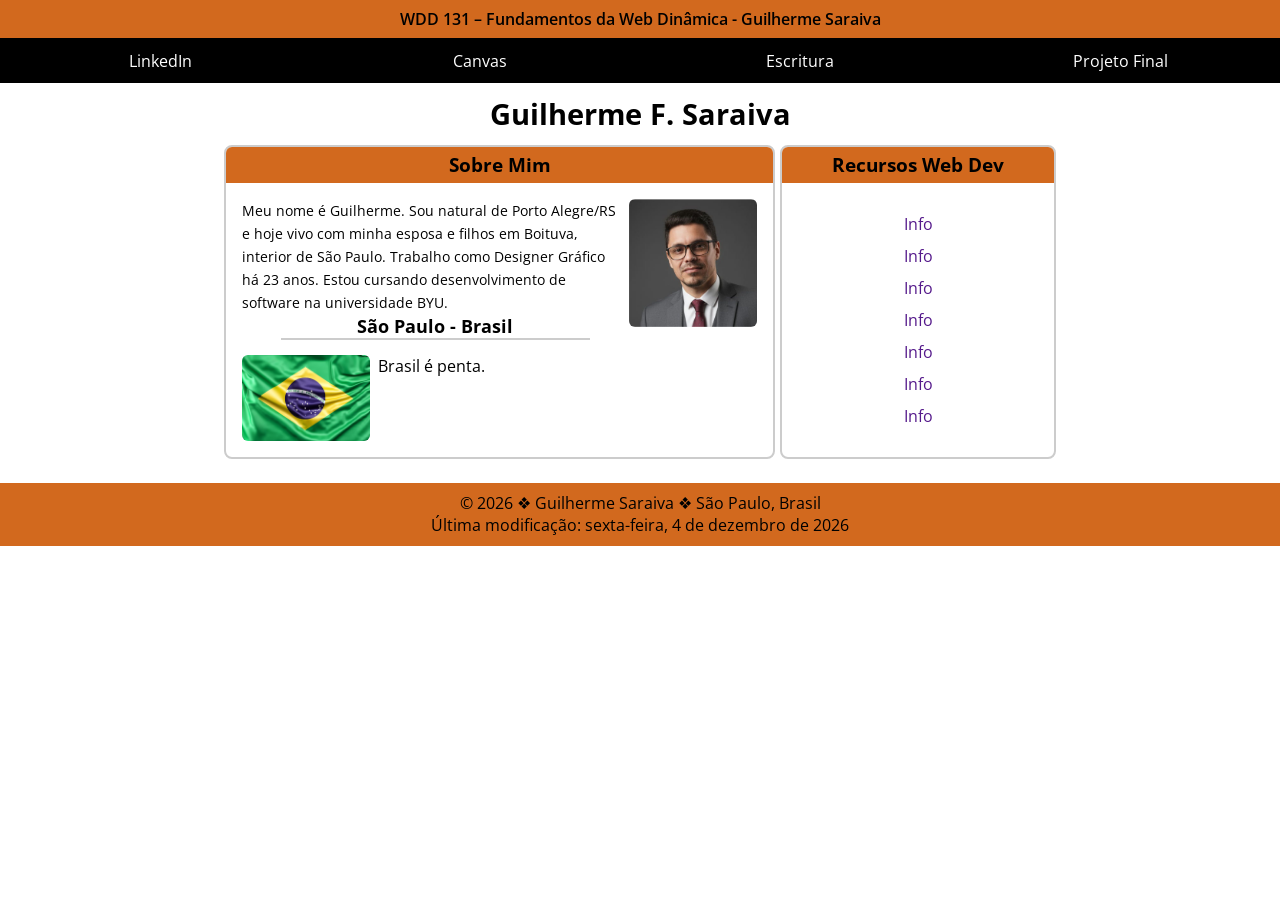
<file: index.html>
<!DOCTYPE html>
<html lang="pt-br">

<head>
    <meta charset="UTF-8">
    <meta name="viewport" content="width=device-width, initial-scale=1.0">
    <title>WDD 131 – Fundamentos da Web Dinâmica - Guilherme Saraiva</title>
    <meta name="description" content="WDD 131 – Fundamentos da Web Dinâmica - Guilherme Saraiva - Sobre mim, meu aprendizado com a BYU">
    <meta name="author" content="Guilherme Saraiva">
    <link rel="stylesheet" href="estilos/base.css">
    <script src="scripts/obterdatas.js" defer></script>
    <!--fontes-->
    <link rel="preconnect" href="https://fonts.googleapis.com">
    <link rel="preconnect" href="https://fonts.gstatic.com" crossorigin>
    <link href="https://fonts.googleapis.com/css2?family=Open+Sans:ital,wght@0,300..800;1,300..800&display=swap" rel="stylesheet">
</head>

<body>
    
    <header>
        <span id="course-title">WDD 131 – Fundamentos da Web Dinâmica - Guilherme Saraiva</span>
        <nav>
            <ul>
                <li><a href="https://www.linkedin.com/in/guidesignstudio/" target="_blank">LinkedIn</a></li>
                <li><a href="https://byupw.instructure.com/" target="_blank">Canvas</a></li>
                <li><a href="https://www.churchofjesuschrist.org/study/scriptures/dc-testament/dc/6?lang=por&id=36#36" target="_blank">Escritura</a></li>
                <li><a href="">Projeto Final</a></li>
            </ul>
        </nav>
    </header>

    <main>
        <h1>Guilherme F. Saraiva</h1>

        <div class="container-cards">
            <section class="card">
                <div class="h2-main">
                    <h2>Sobre Mim</h2>
                </div>
                
                <div class="container-card-1">
                    <div class="card-1-coluna-1">
                        <div class="container-sobre-mim">
                            <p>Meu nome é Guilherme. Sou natural de Porto Alegre/RS e hoje vivo com minha esposa e filhos em Boituva, interior de São Paulo.
                                Trabalho como Designer Gráfico há 23 anos. Estou cursando desenvolvimento de software na universidade BYU.
                        </div>
                        <h2>São Paulo - Brasil</h2>
                        <span class="linha"></span>
                        <div class="container-brasil">
                            <img src="imagens/brazil-flag.png" alt="brazil flag" srcset="imagens/brazil-flag.png">
                            <p>Brasil é penta.</p>
                        </div>
                    </div>
                    <img src="imagens/minha-foto.png" alt="imagem Guilherme" srcset="imagens/minha-foto.png">
                </div>
            </section>

            <section class="card">
                <div class="h2-main">
                    <h2>Recursos Web Dev</h2>
                </div>
                <div class="container-links">
                    <ul>
                        <li><a href="">Info</a></li>
                        <li><a href="">Info</a></li>
                        <li><a href="">Info</a></li>
                        <li><a href="">Info</a></li>
                        <li><a href="">Info</a></li>
                        <li><a href="">Info</a></li>
                        <li><a href="">Info</a></li>
                    </ul>
                </div>
            </section>
        </div>
    </main>

    <footer>
        <p>&copy; <span id="anoatual"></span> &#10070; Guilherme Saraiva &#10070; São Paulo, Brasil</p>
        <p id="ultimaMoficacao"></p>
    </footer>
</body>
</html>
</file>
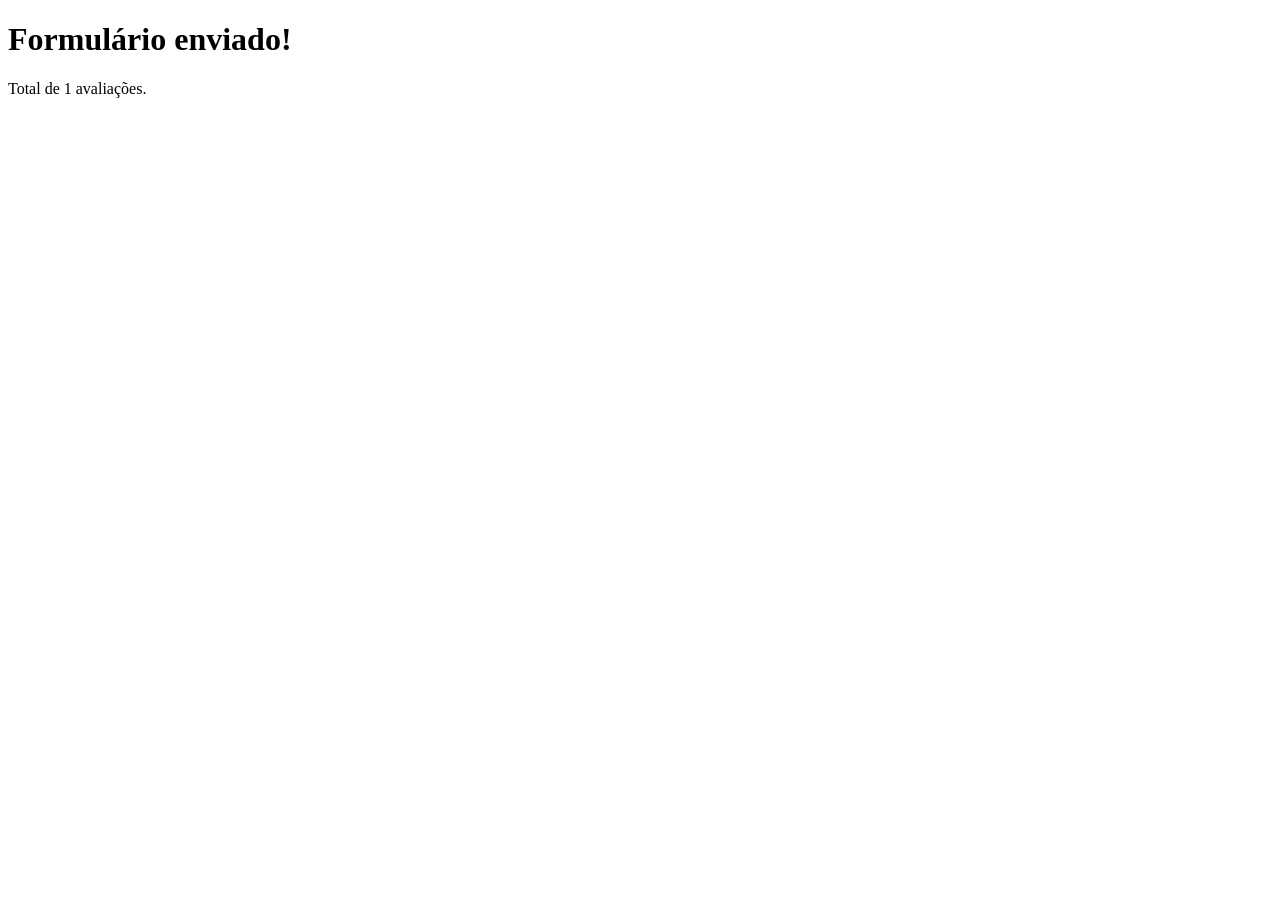
<file: avaliacao.html>
<!DOCTYPE html>
<html lang="en">
<head>
    <meta charset="UTF-8">
    <meta name="viewport" content="width=device-width, initial-scale=1.0">
    <title>Document</title>
    <script src="scripts/avaliacao.js" defer></script>
</head>
<body>
    <h1>Formulário enviado!</h1>
    <p></p>
</body>
</html>
</file>
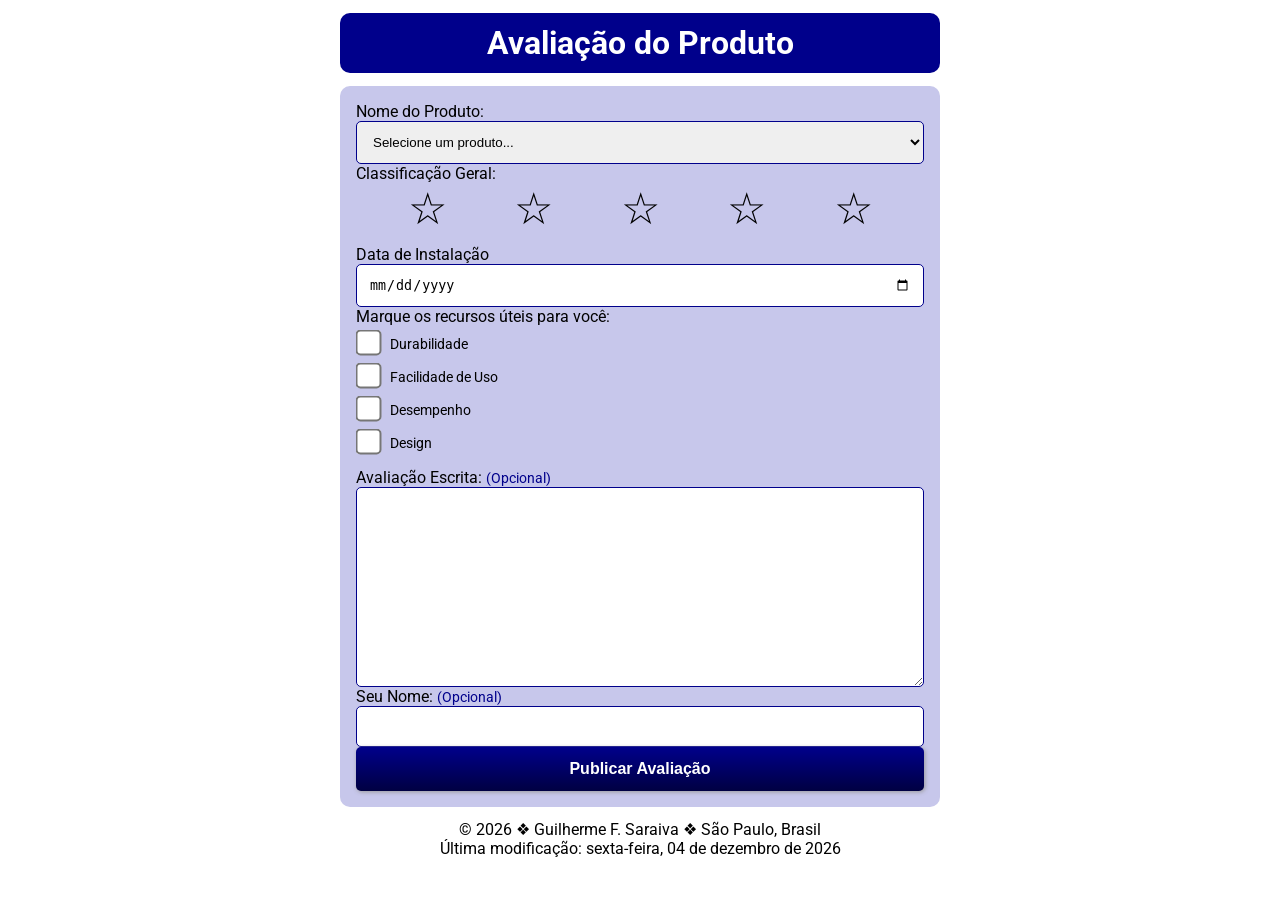
<file: formulario.html>
<!DOCTYPE html>
<html lang="pt-br">
<head>
    <meta charset="UTF-8">
    <meta name="viewport" content="width=device-width, initial-scale=1.0">
    <title>Formulario</title>
    <meta name="description" content="Formulário de avaliação de produtos de uma a cinco estrelas. Você faz a avaliação e preenche seus dados se assim desejar. Seu feedback é importante para nós.">
    <meta name="author" content="Guilherme Fagundes Saraiva">
    <link rel="stylesheet" href="estilos/formulario-mobile.css">
    <script src="scripts/formulario.js" defer></script>
    <link rel="preconnect" href="https://fonts.googleapis.com">
    <link rel="preconnect" href="https://fonts.gstatic.com" crossorigin>
    <link href="https://fonts.googleapis.com/css2?family=Roboto:ital,wght@0,100..900;1,100..900&display=swap" rel="stylesheet">
</head>
<body>
    <header>
        <div><h1>Avaliação do Produto</h1></div>
    </header>

    <main>
        <form method="get" action="avaliacao.html" class="formulario">
            <label for="produto">Nome do Produto:
                <select id="produto" name="produtos" required>
                    <option value="" disabled selected>Selecione um produto...</option>
                </select>
            </label>

            <label>Classificação Geral:</label>
            <div class="radios">
                <input type="radio" name="stars" id="five-star" value="5" required>
                <label for="five-star"></label>

                <input type="radio" name="stars" id="four-star" value="4" required>
                <label for="four-star"></label>

                <input type="radio" name="stars" id="three-star" value="3" required>
                <label for="three-star"></label>

                <input type="radio" name="stars" id="two-star" value="2" required>
                <label for="two-star"></label>

                <input type="radio" name="stars" id="one-star" value="1" required>
                <label for="one-star"></label>
            </div>

            <label for="data">Data de Instalação
                <input type="date" name="data" id="data" required>
            </label>

            <div class="recursos">Marque os recursos úteis para você:</div>
            <div class="checkbox-container">
                <label for="durabilidade" class="text-checkbox"><input type="checkbox" name="durabilidade" value="sim" id="durabilidade">Durabilidade</label>
                <label for="facilidade" class="text-checkbox"><input type="checkbox" name="facilidade" value="sim" id="facilidade">Facilidade de Uso</label>
                <label for="desempenho" class="text-checkbox"><input type="checkbox" name="desempenho" value="sim" id="desempenho">Desempenho</label>
                <label for="design" class="text-checkbox"><input type="checkbox" name="design" value="sim" id="design">Design</label>
            </div>

            <label for="msg">Avaliação Escrita: <span>(Opcional)</span>                
                <textarea id="msg" name="usuario_mensagem"></textarea>
            </label>

            <label for="nome-usuario">Seu Nome: <span>(Opcional)</span>
                <input type="text" name="nome-usuario" id="nome-usuario">
            </label>

            <label for="publicar"><input id="publicar" type="submit" value="Publicar Avaliação"></label>
        </form>
    </main>

    <footer>
        <p>&copy; <span id="anoAtual"></span> &#10070; Guilherme F. Saraiva &#10070; São Paulo, Brasil</p>
        <p id="ultimaMoficacao"></p>
    </footer>
</body>
</html>
</file>
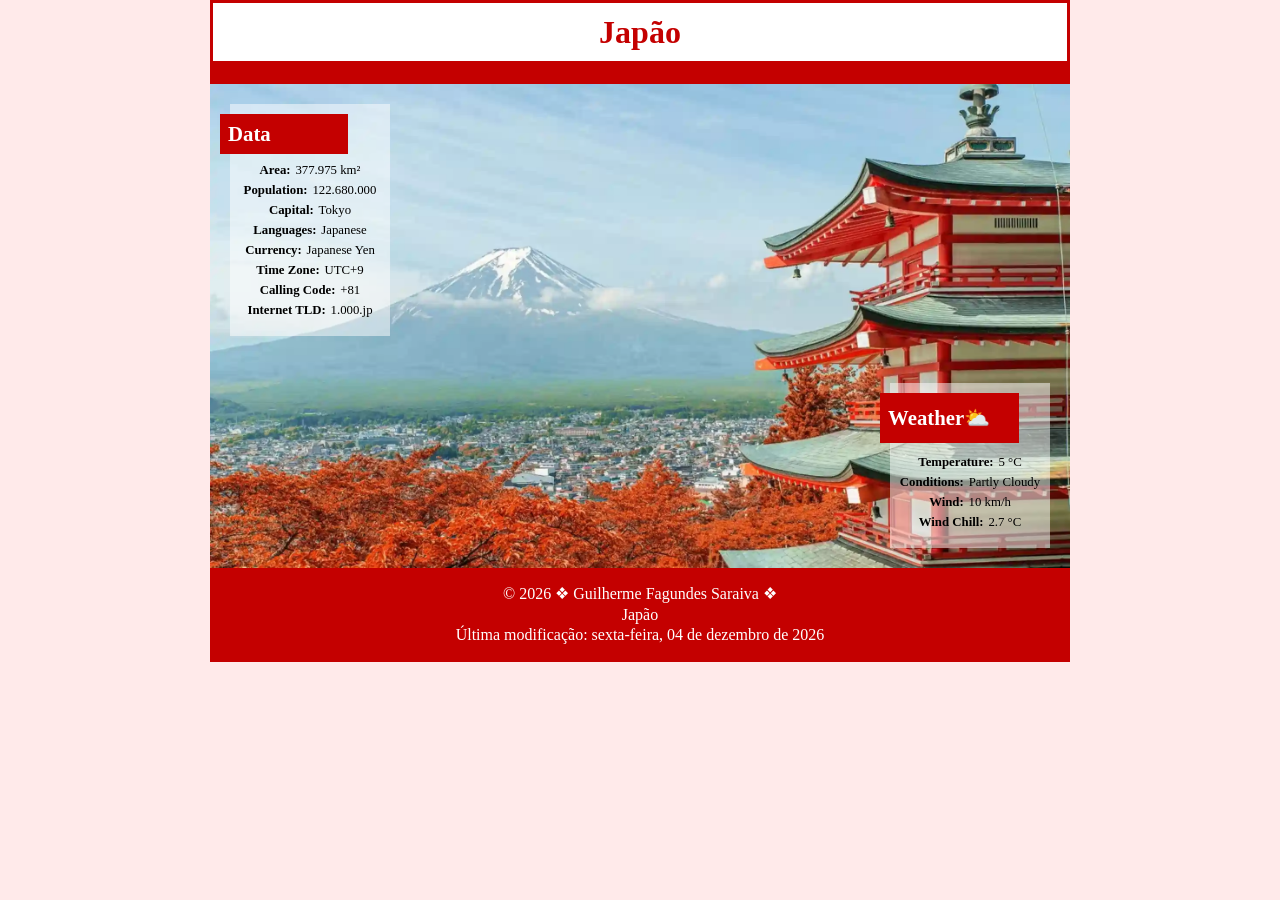
<file: local.html>
<!DOCTYPE html>
<html lang="en">
<head>
    <meta charset="UTF-8">
    <meta name="viewport" content="width=device-width, initial-scale=1.0">
    <title>Página do País Japão</title>
    <meta name="description" content="Pagina responsiva mudando entre tela pequena e grande. A imagem hero troca conforme o tamanho da tela muda.">
    <meta name="author" content="Guilherme Fagundes Saraiva">
    <link rel="stylesheet" href="estilos/local-mobile.css">
    <link rel="stylesheet" href="estilos/local-desktop.css">
    <script src="scripts/local.js" defer></script>
</head>

<body>
    <header>
        <h1>Japão</h1>
        <div class="header-tarja"></div>
    </header>
        
    <main>
        <div>
            <picture>
                <source media="(min-width: 620px)" srcset="imagens/japao-desktop.webp" width="620" height="400">
                <img src="imagens/casa-japao.webp" alt="casa japonesa" width="860" height="500">
            </picture>
            <div class="main-tarja"></div>
        </div>

        <section class="section-data">
            <h2>Data</h2>
            <dl>
                <div>
                    <dt>Area:</dt>
                    <dd>377.975 km²</dd>
                </div>
                <div>
                    <dt>Population:</dt>
                    <dd>122.680.000</dd>
                </div>
                <div>
                    <dt>Capital:</dt>
                    <dd>Tokyo</dd>
                </div>
                <div>
                    <dt>Languages:</dt>
                    <dd>Japanese</dd>
                </div>
                <div>
                    <dt>Currency:</dt>
                    <dd>Japanese Yen</dd>
                </div>
                <div>
                    <dt>Time Zone:</dt>
                    <dd>UTC+9</dd>
                </div>
                <div>
                    <dt>Calling Code:</dt>
                    <dd>+81</dd>
                </div>
                <div>
                    <dt>Internet TLD:</dt>
                    <dd>1.000.jp</dd>
                </div>
            </dl>
        </section>

        <section class="section-weather">
            <div class="weather-titulo">
                <h2>Weather</h2>
                <img class="weather-ico" src="imagens/weather-ico.svg" alt="weather ico" width="50" height="50">
            </div>
            <dl>
                <div>
                    <dt>Temperature:</dt>
                    <dd class="temperatura">5 °C</dd>
                </div>
                <div>
                    <dt>Conditions:</dt>
                    <dd>Partly Cloudy</dd>
                </div>
                <div>
                    <dt>Wind:</dt>
                    <dd class="velocidade-vento">10 km/h</dd>
                </div>
                <div>
                    <dt>Wind Chill:</dt>
                    <dd class="sensacao">25 °C</dd>
                </div>
            </dl>
        </section>        
    </main>

    <footer>
        <p>&copy; <span id="anoAtual"></span> &#10070; Guilherme Fagundes Saraiva &#10070;</p>
        <p>Japão</p>
        <p id="ultimaMoficacao"></p>
    </footer>
</body>
</html>
</file>
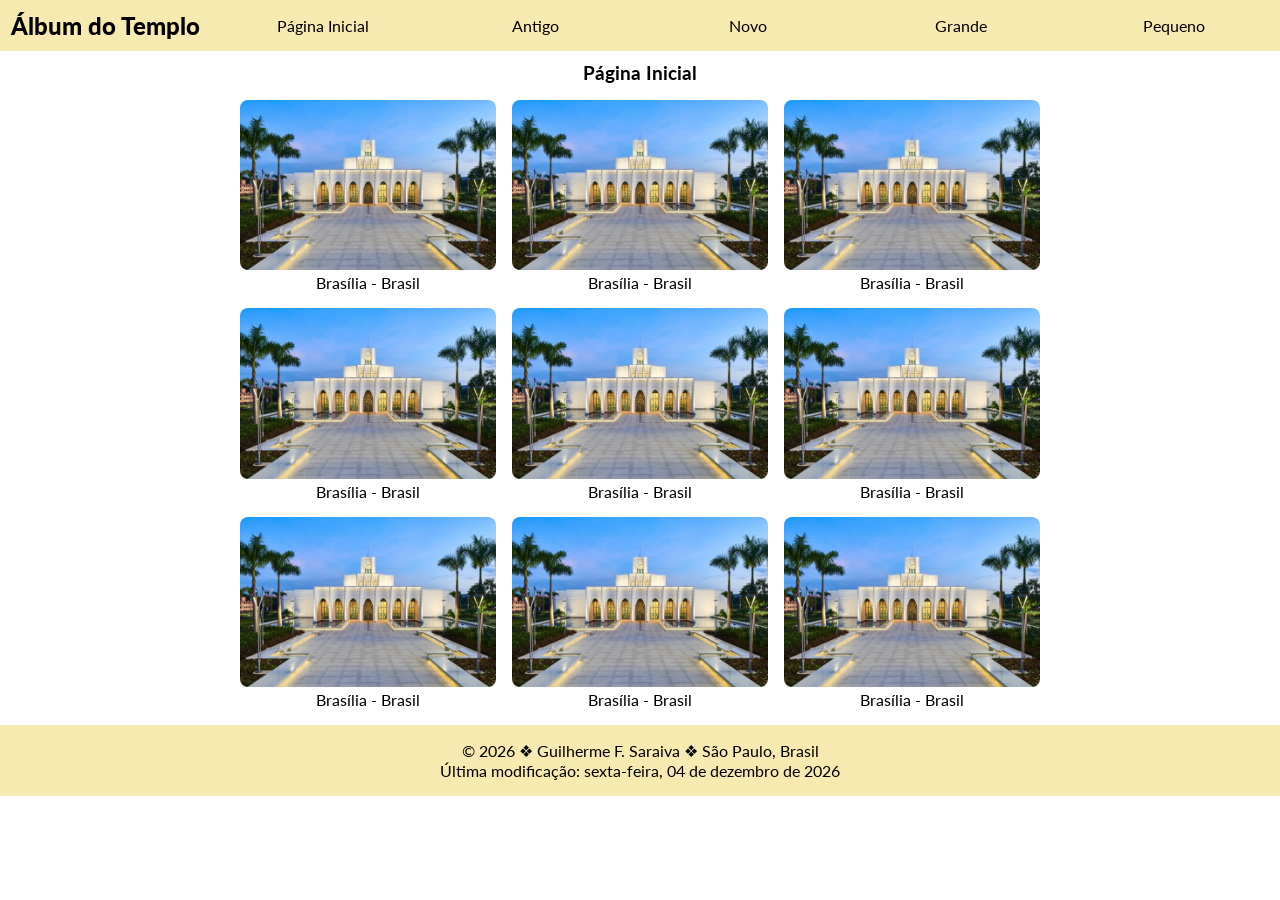
<file: templos.html>
<!DOCTYPE html>
<html lang="pt-BR">
<head>
    <meta charset="UTF-8">
    <meta name="viewport" content="width=device-width, initial-scale=1.0">
    <title>e Os termos "Templo" e "Álbum" ou equivalente.</title>
    <meta name="description" content="Página responsiva com imagens de templos da igreja SUD em diferentes tamanhos de tela.">
    <meta name="author" content="Guilherme Fagundes Saraiva">
    <link rel="stylesheet" href="estilos/templos.css">
    <link rel="stylesheet" href="estilos/templos-grande.css">
    <script src="scripts/templos.js" defer></script>
    <link rel="preconnect" href="https://fonts.googleapis.com">
    <link rel="preconnect" href="https://fonts.gstatic.com" crossorigin>
    <link href="https://fonts.googleapis.com/css2?family=Lato:ital,wght@0,100;0,300;0,400;0,700;0,900;1,100;1,300;1,400;1,700;1,900&family=Roboto:ital,wght@0,100..900;1,100..900&display=swap" rel="stylesheet">
</head>

<body>    
    <header>
        <p class="titulo">Álbum do Templo</p>
        <button id="hamb"></button>
        <nav>            
            <a href="templos.html" target="_self">Página Inicial</a>
            <a href="antigo.html" target="_blank">Antigo</a>
            <a href="novo.html" target="_blank">Novo</a>
            <a href="grande.html" target="_blank">Grande</a>
            <a href="pequeno.html" target="_blank">Pequeno</a>
        </nav>
    </header>

    <main>
        <h1>Página Inicial</h1>        
            <figure>
                <img src="imagens/templo-brasilia.png" alt="templo de brasília">
                <figcaption>Brasília - Brasil</figcaption>
            </figure>

            <figure>
                <img src="imagens/templo-brasilia.png" alt="templo de brasília">
                <figcaption>Brasília - Brasil</figcaption>
            </figure>

            <figure>
                <img src="imagens/templo-brasilia.png" alt="templo de brasília">
                <figcaption>Brasília - Brasil</figcaption>
            </figure>

            <figure>
                <img src="imagens/templo-brasilia.png" alt="templo de brasília">
                <figcaption>Brasília - Brasil</figcaption>
            </figure>

            <figure>
                <img src="imagens/templo-brasilia.png" alt="templo de brasília">
                <figcaption>Brasília - Brasil</figcaption>
            </figure>

            <figure>
                <img src="imagens/templo-brasilia.png" alt="templo de brasília">
                <figcaption>Brasília - Brasil</figcaption>
            </figure>

            <figure>
                <img src="imagens/templo-brasilia.png" alt="templo de brasília">
                <figcaption>Brasília - Brasil</figcaption>
            </figure>

            <figure>
                <img src="imagens/templo-brasilia.png" alt="templo de brasília">
                <figcaption>Brasília - Brasil</figcaption>
            </figure>

            <figure>
                <img src="imagens/templo-brasilia.png" alt="templo de brasília">
                <figcaption>Brasília - Brasil</figcaption>
            </figure>        
    </main>

    <footer>
        <p>&copy; <span id="anoAtual"></span> &#10070; Guilherme F. Saraiva &#10070; São Paulo, Brasil</p>
        <p id="ultimaMoficacao"></p>
    </footer>
</body>
</html>
</file>
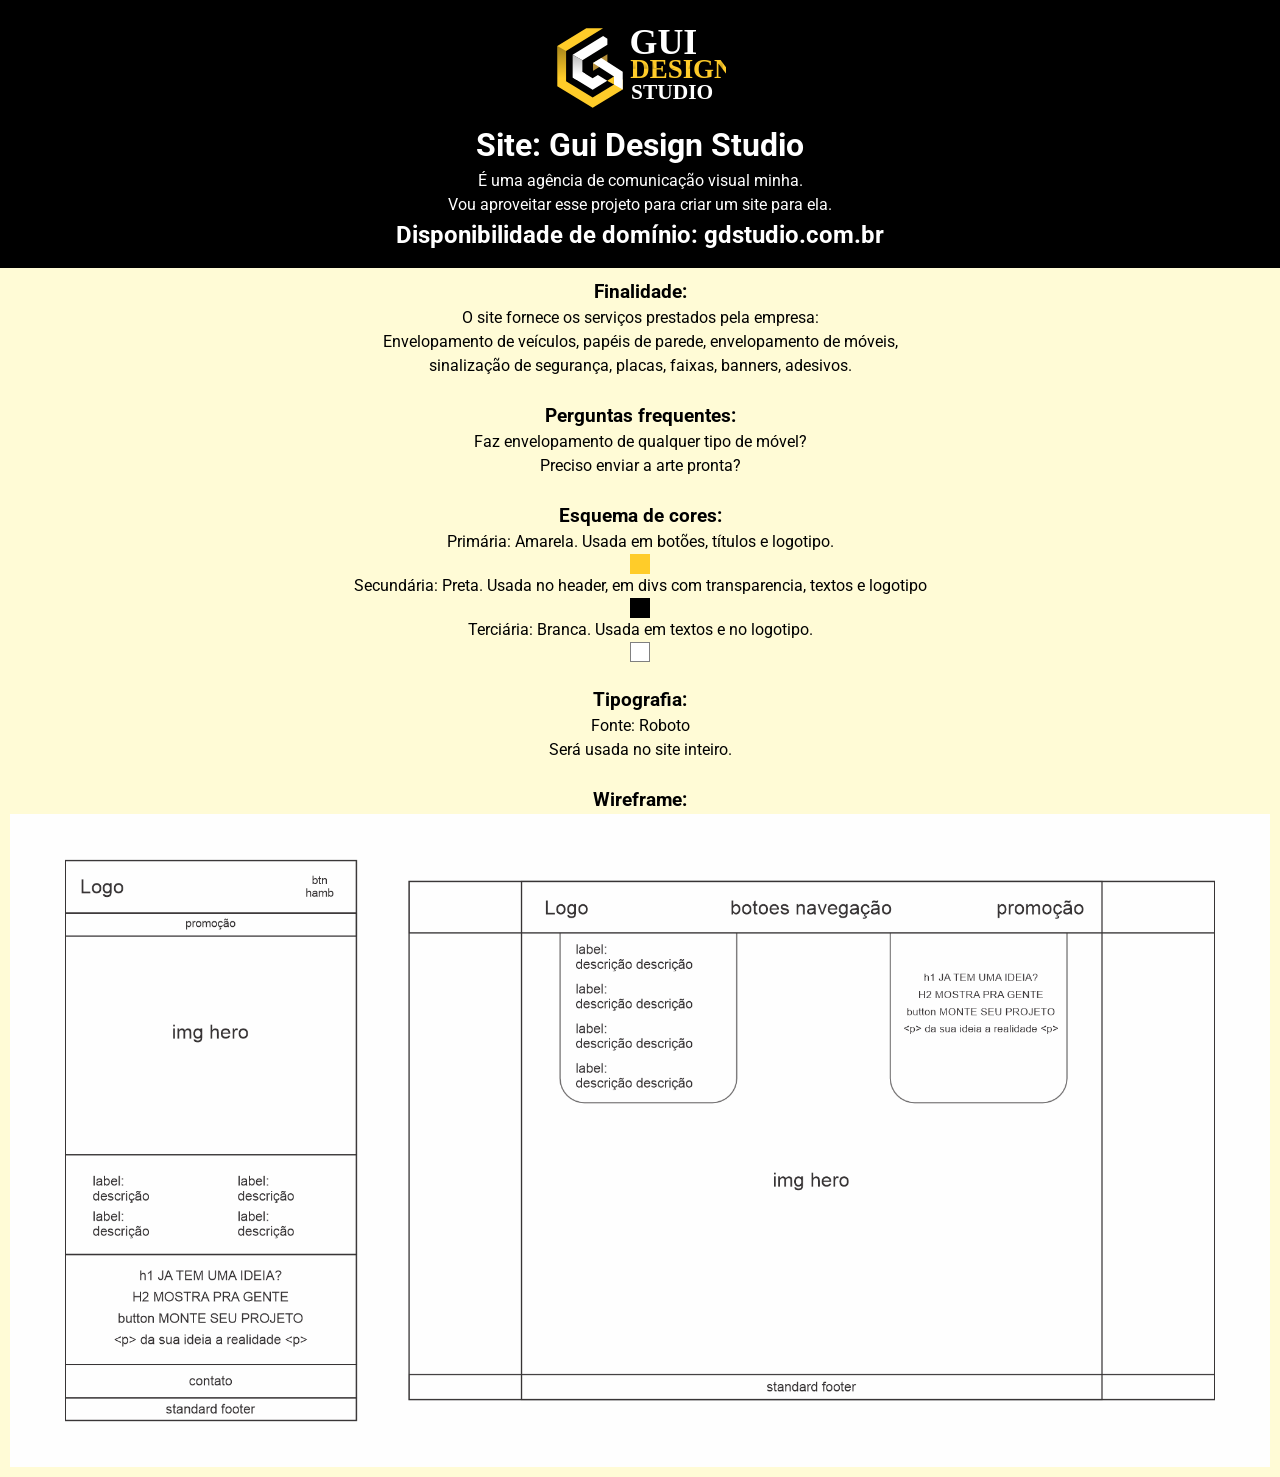
<file: projeto/planejamentodosite.html>
<!DOCTYPE html>
<html lang="pt">
<head>
    <meta charset="UTF-8">
    <meta name="viewport" content="width=device-width, initial-scale=1.0">
    <title>Gui Design Studio</title>
    <meta name="description" content="agencia de comunicação visual prestadora de serviços de envelopamento de veículos, móveis, papeis de parede, sinalização de segurança, placas, adesivos, banners, faixas, material gráfico.">
    <meta name="author" content="Guilherme F. Saraiva">
    <link rel="stylesheet" href="estilos/estilos.css">
    <link rel="preconnect" href="https://fonts.googleapis.com">
    <link rel="preconnect" href="https://fonts.gstatic.com" crossorigin>
    <link href="https://fonts.googleapis.com/css2?family=Roboto:ital,wght@0,100..900;1,100..900&display=swap" rel="stylesheet">
</head>
<body>
    <header>
        <img src="imagens/logo.svg" alt="img logo">
        <h1>Site: Gui Design Studio</h1>        
        <p>É uma agência de comunicação visual minha.</p>
        <p>Vou aproveitar esse projeto para criar um site para ela.</p>
        <h2>Disponibilidade de domínio: gdstudio.com.br</h2>
    </header>
    <main>
        <h3>Finalidade:</h3>
        <p>O site fornece os serviços prestados pela empresa:</p>
        <p>Envelopamento de veículos, papéis de parede, envelopamento de móveis,</p>
        <p>sinalização de segurança, placas, faixas, banners, adesivos.</p>
        <br>

        <h3>Perguntas frequentes:</h3>
        <p>Faz envelopamento de qualquer tipo de móvel?</p>
        <p>Preciso enviar a arte pronta?</p>
        <br>

        <h3>Esquema de cores:</h3>
        <p>Primária: Amarela. Usada em botões, títulos e logotipo.</p>
        <div class="amarela"></div>
                
        <p>Secundária: Preta. Usada no header, em divs com transparencia, textos e logotipo</p>
        <div class="preta"></div>
        
        <p>Terciária: Branca. Usada em textos e no logotipo.</p>
        <div class="branca"></div>        
        <br>

        <h3>Tipografia:</h3>
        <p>Fonte: Roboto</p>
        <p>Será usada no site inteiro.</p>
        <br>

        <h3>Wireframe: </h3>
        <img class="wireframe" src="imagens/wireframe.png" alt="wireframe so site">
    </main>
    <footer></footer>
</body>
</html>
</file>
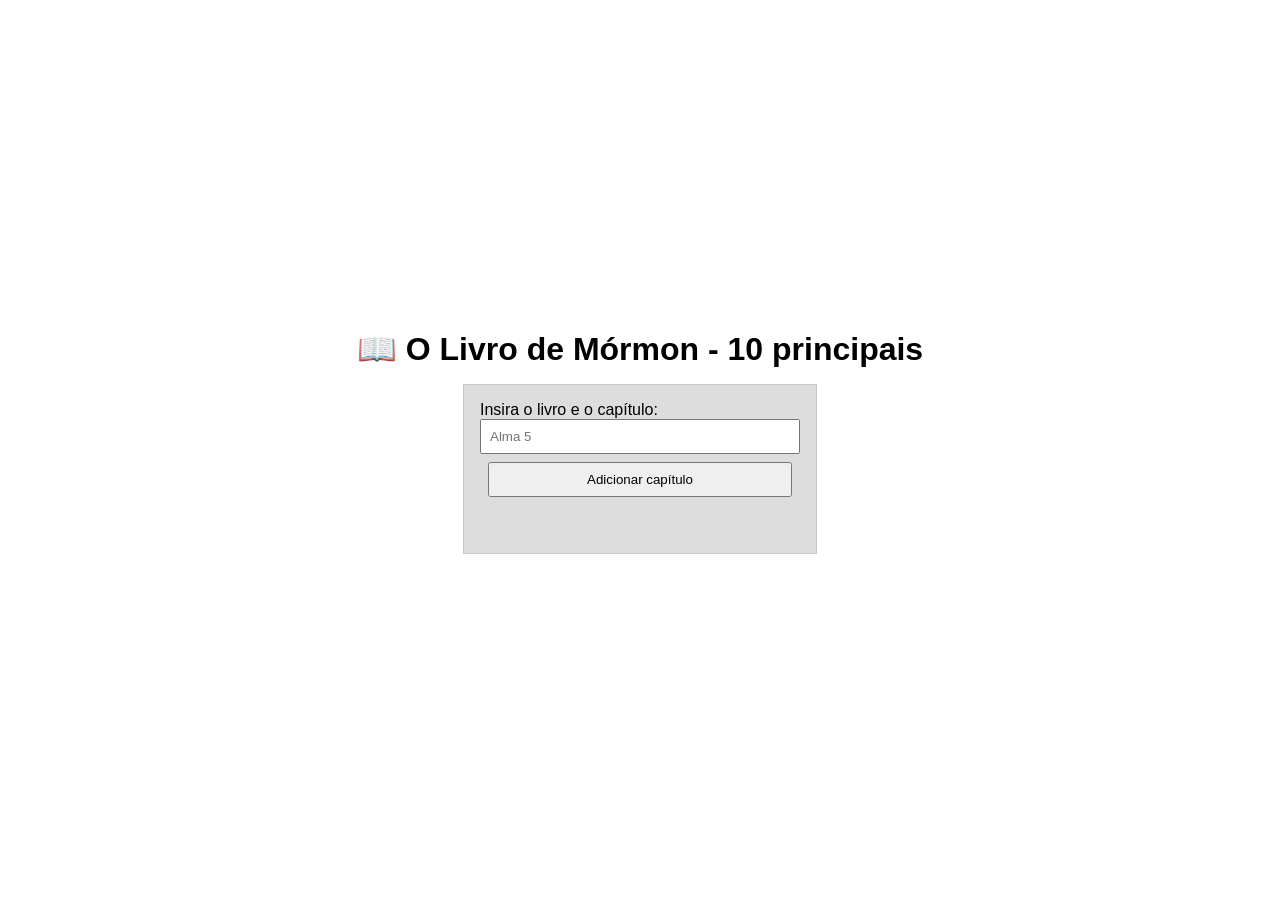
<file: semana02/bom.html>
<!DOCTYPE html>
<html lang="en">
    <head>
        <meta charset="UTF-8">
        <meta name="viewport" content="width=device-width, initial-scale=1.0">
        <title>Document</title>
        <meta name="description" content="adicionando e removendo itens de lista">
        <meta name="author" content="Guilherme Saraiva">
        <link rel="stylesheet" href="estilos/bom-estilos.css">
        <script src="scripts/script.js" defer></script>
    </head>

    <body>
        <h1>📖 O Livro de Mórmon - 10 principais</h1>   
        <main>
            <label for="capfav">Insira o livro e o capítulo: </label>
            <input type="text" id="capfav" placeholder="Alma 5">
            <button id="add" type="submit">Adicionar capítulo</button>        
            <ul id="list"></ul>
        </main>
        <h2></h2>
    </body>
</html>
</file>
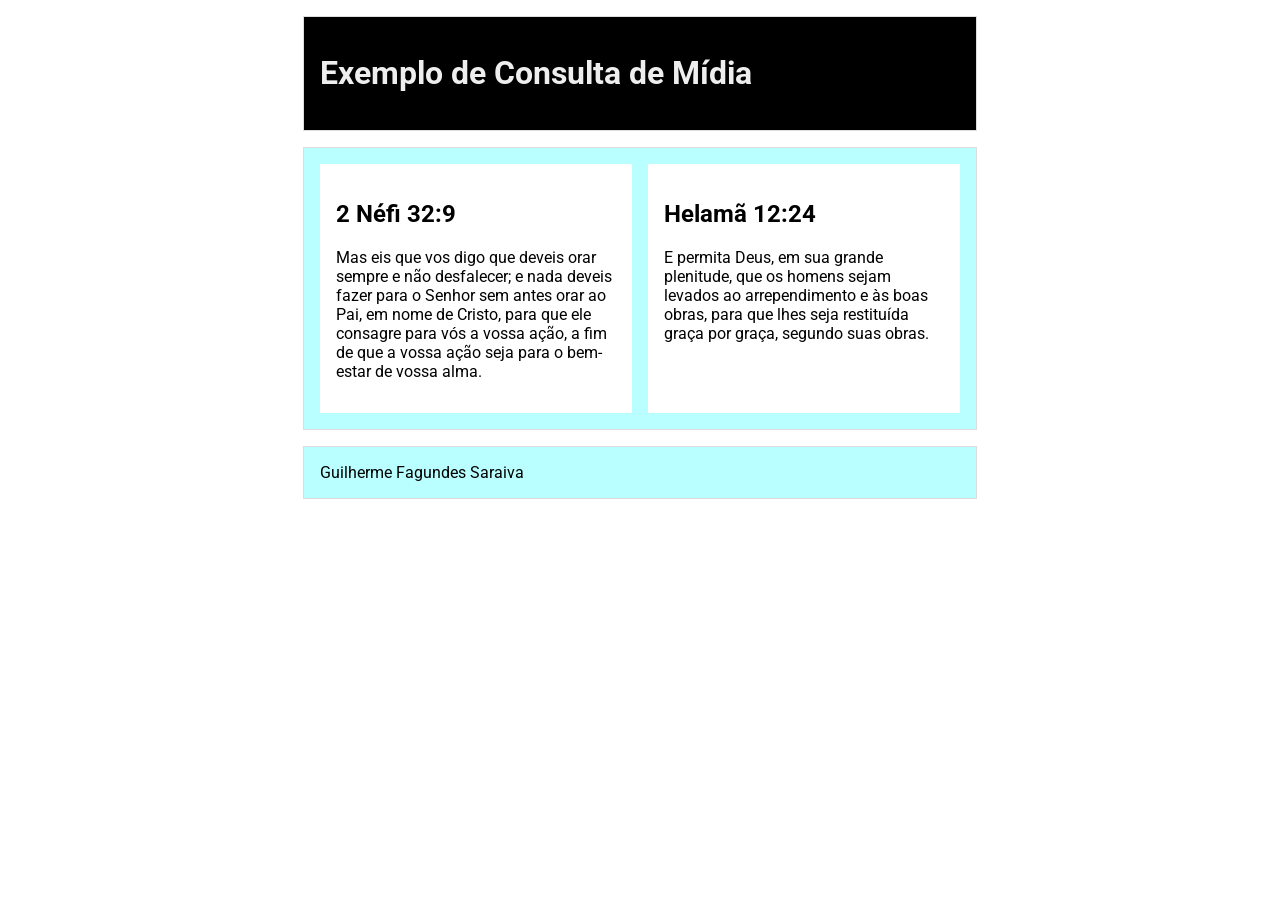
<file: semana02/consulta-de-midia.html>
<!DOCTYPE html>

<html lang="pt-br">

    <head>
        <meta charset="UTF-8">
        <meta name="viewport" content="width=device-width, initial-scale=1.0">
        <title>WDD 131 – Exemplo de Consulta de Mídia</title>
        <meta name="description" content="Página de exemplo da atividade de aprendizagem sobre consulta de mídia.">
        <meta name="author" content="Guilherme F. Saraiva">
        <link rel="preconnect" href="https://fonts.googleapis.com">
        <link rel="preconnect" href="https://fonts.gstatic.com" crossorigin>
        <link href="https://fonts.googleapis.com/css2?family=Roboto:ital,wght@0,100..900;1,100..900&display=swap" rel="stylesheet">
        <link rel="stylesheet" href="estilos/consulta-de-midia.css">
        <link rel="stylesheet" href="estilos/consulta-de-midia-grande.css">
    </head>

    <body>
        <header>
            <h1>Exemplo de Consulta de Mídia</h1>
        </header>

        <main>
            <section>
                <h2>2 Néfi 32:9</h2>
                <p>Mas eis que vos digo que deveis orar sempre e não desfalecer; e nada deveis fazer para o Senhor sem antes orar ao Pai, em nome de Cristo, para que ele consagre para vós a vossa ação, a fim de que a vossa ação seja para o bem-estar de vossa alma.</p>
            </section>

            <section>
                <h2>Helamã 12:24</h2>
                <p>E permita Deus, em sua grande plenitude, que os homens sejam levados ao arrependimento e às boas obras, para que lhes seja restituída graça por graça, segundo suas obras.</p>
            </section>
        </main>

        <footer>
            Guilherme Fagundes Saraiva
        </footer>
    </body>
    
</html>
</file>
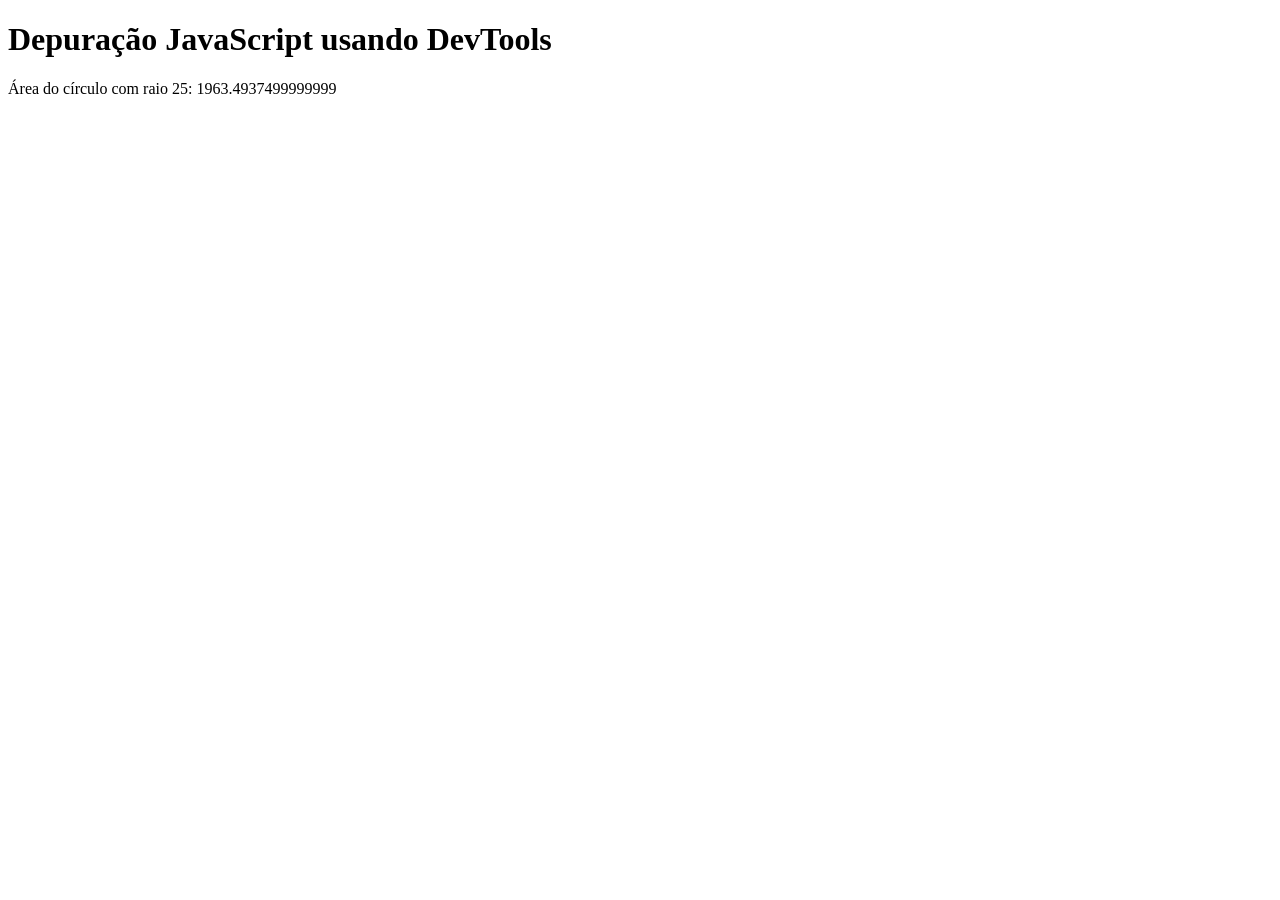
<file: semana02/depuracao.html>
<!DOCTYPE html>
<html lang="en">
<head>
    <meta charset="UTF-8">
    <meta name="viewport" content="width=device-width, initial-scale=1.0">
    <title>Depurando o código</title>
    <script src="scripts/depuracao.js" defer></script>
</head>
<body>
    <h1>Depuração JavaScript usando DevTools</h1>
    <p>Área do círculo com raio <span id="raio"></span>: <span id="area"></span></p>
</body>
</html>
</file>
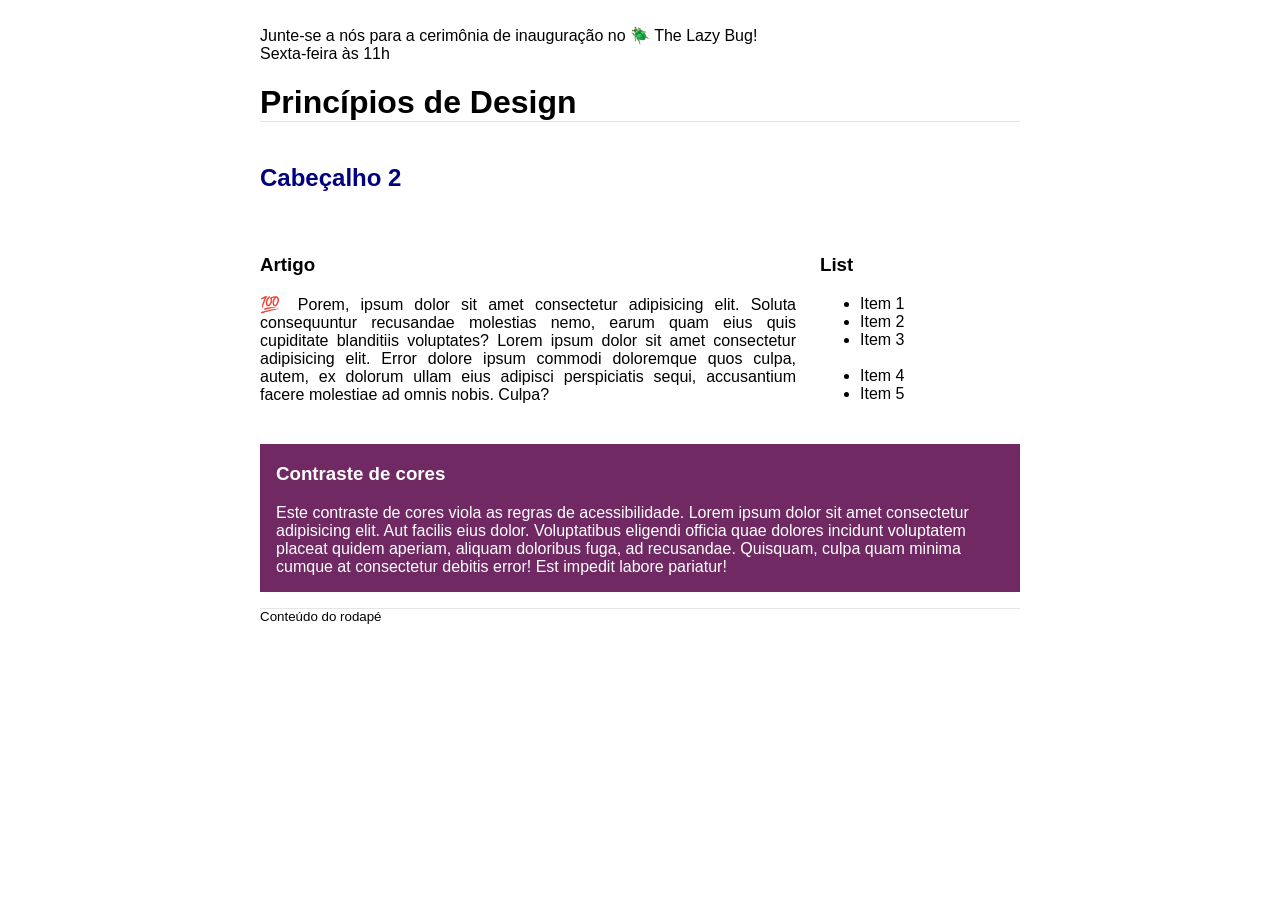
<file: semana03/design.html>
<!DOCTYPE html>
<html lang="en">
<head>
    <meta charset="UTF-8">
    <meta name="viewport" content="width=device-width, initial-scale=1.0">
    <meta name="description" content="">
    <meta name="author" content="Guilherme Fagundes Saraiva">
    <title>Document</title>
    <link rel="stylesheet" href="estilos/design.css">
</head>

<body>
    <header>
        <div class="banner" behavior="alternate" direction="right"><br>Junte-se a nós para a cerimônia de inauguração no 🪲 The Lazy Bug!<br>Sexta-feira às 11h</div>
        <h1>Princípios de Design</h1>
    </header>

    <main>
        <h2>Cabeçalho 2</h2>
        <section>
            <h3>Artigo</h3>
            <article>
                <p>💯 Porem, ipsum dolor sit amet consectetur adipisicing elit. Soluta consequuntur recusandae molestias nemo, earum quam eius quis cupiditate blanditiis voluptates? Lorem ipsum dolor sit amet consectetur adipisicing elit. Error dolore ipsum commodi doloremque quos culpa, autem, ex dolorum ullam eius adipisci perspiciatis sequi, accusantium facere molestiae ad omnis nobis. Culpa?</p>
            </article>
        </section>

        <section>
            <h3>List</h3>
            <ul>
                <li>Item 1</li>
                <li>Item 2</li>
                <li>Item 3<br><br></li>
                <li>Item 4</li>
                <li>Item 5</li>
            </ul>
        </section>

        <div class="callout">
            <h3>Contraste de cores</h3>
            <p>Este contraste de cores viola as regras de acessibilidade. Lorem ipsum dolor sit amet consectetur adipisicing elit. Aut facilis eius dolor. Voluptatibus eligendi officia quae dolores incidunt voluptatem placeat quidem aperiam, aliquam doloribus fuga, ad recusandae. Quisquam, culpa quam minima cumque at consectetur debitis error! Est impedit labore pariatur!</p>
        </div>
    </main>
    
    <footer>
        Conteúdo do rodapé
    </footer>
</body>
</html>
</file>
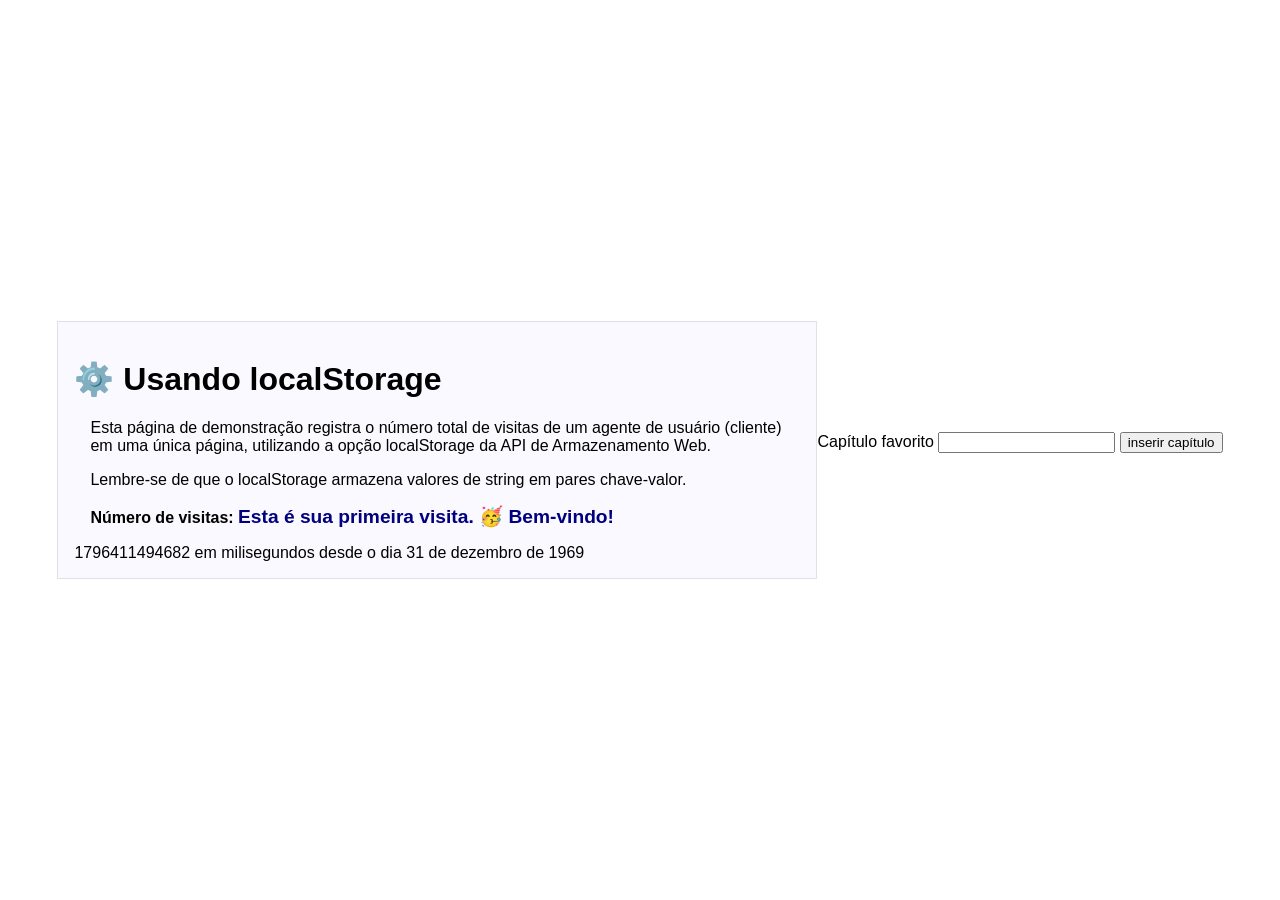
<file: semana05/local-storage.html>
<!DOCTYPE html>
<html lang="en">
<head>
    <meta charset="UTF-8">
    <meta name="viewport" content="width=device-width, initial-scale=1.0">
    <title>Document</title>
    <link rel="stylesheet" href="estilos/local-storage.css">
    <script src="scripts/local-storage.js" defer></script>
</head>
<body>
    <main>
        <h1>⚙️ Usando localStorage</h1>
        <p>Esta página de demonstração registra o número total de visitas de um agente de usuário (cliente) em uma única página, utilizando a opção localStorage da API de Armazenamento Web.</p>
        <p>Lembre-se de que o localStorage armazena valores de string em pares chave-valor.</p>
    
        <p><span class="label">Número de visitas: </span><span class="visitas"></span></p>
        <span class="today"></span>
    </main>
    <section>
        <label>Capítulo favorito <input type="text" id="capfav"/></label>
        <button id="botao">inserir capítulo</button>
        <ul id="lista"></ul>
    </section>
</body>
</html>
</file>
<file: estilos/base.css>
/* =========================
   MOBILE
   ========================= */
* {
    margin: 0;
    padding: 0;
    box-sizing: border-box;
}

body {
    font-family: "Open Sans", sans-serif;
    display: flex;
    flex-direction: column;
    align-items: center;    
}

header {
    background-color: chocolate;
    width: 100vw;
    text-align: center;
    
}

header span {
    display: block; 
    font-size: 1rem;
    padding: .5rem;
    font-weight: 600;
}

nav {    
    background-color: rgb(0, 0, 0);
}

nav ul {
    list-style-type: none;
}

nav a {
    display: block;
    color: #fff;
    text-align: center;
    padding: .6rem;
    text-decoration: none;
    border: 2px solid transparent;
}

nav a:hover {
    border: 2px solid #fff;
}

main {
    display: flex;
    flex-direction: column;
    align-items: center;
    width: 65vw;
    margin-bottom: 1.5rem;
}

main h1 {
    text-align: center;
    padding: .7rem;
    font-size: 1.8rem;
}

.h2-main {
    background-color: chocolate;
    width: 100%;
    text-align: center;
    border-radius: 6px 6px 0px 0px;
    padding: .3rem;
    font-size: .8rem;
}

.container-cards {
    display: grid;
    gap: .3rem;
}

.card {
    display: flex;
    flex-direction: column;
    align-items: center;
    border: 2px solid #ccc;
    width: 100%;
    border-radius: 8px;    
}

.container-card-1 {
    display: grid;
    grid-template-columns: 3fr 1fr;
    justify-items: center;    
    padding: 1rem;  
}

.container-card-1 img {
    width: 8rem;
    height: auto;
    border-radius: 6px;
}

.container-sobre-mim {
    display: flex;
    line-height: 1.6;
    font-size: .9rem;
    padding-right: .7rem;
}

.container-card-1 h2 {
    text-align: center;
}

.linha {
    display: block;    
    width: 80%;
    height: 2px;
    background-color: #ccc;
    margin: 0 auto 15px
}

.card-1-coluna-1 h2 {
    font-size: 1.1rem;
}

.container-brasil{
    display: flex;
    margin-top: 8px; 
}

.container-brasil p {
    margin-left: 8px;
}
.container-links {
    display: flex;
    flex-direction: column;
    height: 100%;
    justify-content: center;
    line-height: 2;
}

.container-links ul {
    list-style-type: none;
    text-decoration: none;
}

.container-links ul li a {
    text-decoration: none;
}

footer {
    background-color: chocolate;
    width: 100vw;
    padding: .6rem;    
    text-align: center;
}

/* =========================
   TABLET / DESKTOP
   ========================= */

@media (min-width: 640px) { /* se largura >= 640px */
    nav ul {
        display: flex;        
    }
    
    nav ul li {
        flex: 1 1 100%;
    }

    .container-cards {
        width: 100%;
        height: 100%;
        display: grid;
        grid-template-columns: 2fr 1fr;
        gap: .3rem;
    }
}
</file>
<file: estilos/formulario-mobile.css>
* {
    margin: 0;
    padding: 0;
    box-sizing: border-box;
}

body {
    font-family: "roboto", "sans-serif";
}

header {    
    padding: .8rem;
}

header div{
    display: grid;
    place-items: center;
    padding: .7rem;
    background-color: darkblue;
    color: white;
    width: 100%;
    max-width: 450px;
    border-radius: 10px;
}

main {
    padding: 0 .8rem;
}

.formulario {
    background-color: rgb(199, 199, 235);
    padding: 1rem;
    border-radius: 10px;
    width: 100%;
    max-width: 450px;    
}

.radios {
    display: flex;
    flex-direction: row-reverse;
    margin-bottom: 10px;
    gap: 1rem;    
    justify-content: space-evenly;
}

.radios input {
    position: absolute;
    opacity: 0;
}

.radios > label::before { /* seleciona os filhos do elemento pai (radios) */
    content: "\2606";
    font-size: 44px;    
}

.radios input:checked ~ label::before { /* seleciona os irmãos que vem depois do elementos checkado */
    content: "\2605";
    color: darkblue;
}

.formulario label {
    display: block;
    font-size: 1rem;
}

.formulario label.text-checkbox {
    font-size: .9rem;
}

.formulario input[type="radio"] {
    transform: scale(2);
}

.recursos {
    margin-bottom: 10px;
}

.checkbox-container {
    padding: 0 .4rem;
}

.formulario input[type="checkbox"] {
    margin-bottom: 20px;
    transform: scale(2);
    margin-right: 15px;    
}

.formulario select,
.formulario input[type="date"],
.formulario input[type="text"],
.formulario textarea {
    display: block;
    padding: 0.75rem;
    width: 100%;
    max-width: 450px;
    margin-bottom: 10px;
    border: 1px solid darkblue;
    border-radius: 5px;
}

textarea {
    height: 200px;
}

.formulario span {
    color: darkblue;
    font-size: .9rem;
}

.formulario input[type="submit"] {
    border: none;
    background-image: linear-gradient(darkblue, rgb(0, 0, 66));
    color: #fff;
    border-radius: 5px;
    padding: .8rem;
    width: 100%;
    max-width: 450px;
    box-shadow: 1px 1px 4px #999;
    font-size: 1rem;
    font-weight: 600;    
}

footer {
    display: grid;
    justify-content: center;
    background-color: var(--bege);
    padding: .8rem;
    width: 100%;
    max-width: 450px;
}

footer p {
    text-align: center;
}

#ultimaModificacao {
    text-align: center;
}

@media (min-width: 620px) {
    header div,
    .formulario,
    footer {
        max-width: 600px;
        margin: 0 auto;
    }

    .formulario select,
    .formulario input[type="date"],
    .formulario input[type="text"],
    .formulario textarea,
    .formulario input[type="submit"] {
        max-width: 600px;
        margin: 0 auto;
    }
}
</file>
<file: estilos/local-mobile.css>
* {
    margin: 0;
    padding: 0;
    box-sizing: border-box;
}

:root {
    --vermelho: rgb(196, 0, 0);
    --branco: #fff;
    --verm-claro: rgb(255, 234, 234);
    --branco-alfa: rgba(255, 255, 255, 0.5);
}

body {
    background-color: var(--verm-claro);
}

header {
    max-width: 480px;
    margin: 0 auto;
}

header h1 {
    display: grid;
    width: 100%;
    place-items: center;
    height: 4rem;
    color: var(--vermelho);
    border: 3px solid var(--vermelho);
    background-color: var(--branco);
}

.header-tarja {
    width: 100%;
    height: 20px;
    background-color: var(--vermelho);
}

main {
    margin: 0 auto;
    max-width: 480px;
    background-color: var(--branco);
}

main img {
    display: block;
    width: 100%;
    height: auto;
    
}

.main-tarja {
    width: 100%;
    height: .4rem;
    background-color: var(--vermelho);
}

main section h2 {
    text-align: center;
    padding: 1rem;
}

main section dl div {
    display: flex;
    justify-content: center;
    line-height: 1.8rem;
    gap: .3rem;
}

dt {
    font-weight: bold;
}

.weather-ico {
    width: 4rem;
    margin: 20px auto;
}

.section-weather {
    padding-bottom: 1rem;
}

footer {
    background-color: var(--vermelho);
    max-width: 480px;
    text-align: center;    
    padding: 1rem;
    line-height: 1.3rem;    
    margin: 0 auto;
}

footer p, span {
    color: var(--branco);
}
</file>
<file: estilos/local-desktop.css>
@media (min-width: 620px) {
    header {
        max-width: 860px;
    }

    header h1 {
        background-color: var(--branco);
        width: 100%;
    }

    main {       
        max-width: 860px;
        position: relative;
    }

    main section.section-data h2 {
        position: absolute;
        width: 80%;
        background-color: var(--vermelho);
        color: var(--branco);
        padding: .5rem;
        text-align: left;
        font-size: 1.3rem;
        top: 10px;
        left: -10px
    }

    main section dl div {
        font-size: .8rem;
        line-height: 1.25rem;
    }

    .section-data {
        position: absolute;
        width: 160px;
        padding-bottom: 1rem;        
        padding-top: 3.5rem;
        top: 20px;
        left: 20px;
        background-color: var(--branco-alfa);
    }

    .section-weather {
        position: absolute;        
        width: 160px;        
        bottom: 20px;
        right: 20px;
        padding-top: 4.3rem;
        background-color: var(--branco-alfa);
    }

    .weather-ico {
        display: none;
    }

    .section-weather h2::after {
        content: "⛅";
    }

    .weather-titulo {
        position: absolute;
        background-color: var(--vermelho);
        color: var(--branco);
        width: 87%;
        display: flex;
        align-items: center;
        height: 50px;
        top: 10px;
        left: -10px;
    }

    .weather-titulo h2 {
        display: block;
        padding: .5rem;
        font-size: 1.3rem;        
    }

    .main-tarja {
        display: none;
    }

    footer {
        max-width: 860px;        
    }
}
</file>
<file: estilos/templos.css>
:root {
    --bege: rgb(247, 234, 177);
    --bege-hover: rgb(255, 249, 220);
}

* {
    margin: 0;
    padding: 0;
    box-sizing: border-box;
}

body {
    font-family: "Lato", sans-serif;;
}

header {
    background-color: var(--bege);
    padding: .7rem;
}

header p.titulo {
    display: block;
    font-size: 1.5rem;
    margin-right: 1rem;
    font-weight: 900;
}

header p.open {
    display: none;
}

nav {
    display: none;
    margin: -.7rem;    
}

nav.open {
    display: block;
}

nav a {
    display: block;
    text-decoration: none;    
    padding: 1rem;
    color: black;
    text-align: center;
}

nav a:hover {
    background-color: var(--bege-hover);
}

#hamb {
    position: absolute;
    top: 1px;
    right: 1rem;
    background: none;
    border: none;    
    cursor: pointer;
    font-size: 2rem;    
}

#hamb::before {
    content: "☰";
}

#hamb.open::before {
    content: "✕";
}

main {
    max-width: 800px;
    display: grid;
    margin: 0 auto;
    grid-template-columns: repeat(auto-fit, minmax(min(250px, 100%), 1fr));
    gap: 1rem;
    margin-bottom: 1rem;
}

h1 {
    grid-column: 1 / -1;
    text-align: center;
    font-size: 1.2rem;
    margin-top: .6rem;
}

figure img {    
    width: 100%;
    height: auto;
    border-radius: .5rem;
}

figcaption {
    text-align: center;
}

footer {
    display: grid;
    justify-content: center;
    background-color: var(--bege);
    padding: 1rem;
}

footer p {
    text-align: center;
}

#ultimaModificacao {
    text-align: center;
}
</file>
<file: estilos/templos-grande.css>
@media (min-width: 620px) {
    header {
        display: flex;
    }

    nav {
        display: flex;        
        margin: -.7rem;
        margin-left: 0;
        flex: 1;
    }

    nav a {        
        flex: 1;
    }

    #hamb {
        display: none;
    }
}
</file>
<file: projeto/estilos/estilos.css>
* {
    margin: 0;
    padding: 0;
    box-sizing: border-box;
}

:root {
    --cor-amarela: #ffcc29;
    --cor-amarela-claro: #fffbd6;
    --cor-preta: black;
    --cor-branca: #fff;    
}

body {
    background-color: var(--cor-amarela-claro);
    font-family: "Roboto", "sans-serif";
}

header {
    display: grid;    
    background-color: var(--cor-preta);
    justify-items: center;
    color: var(--cor-branca);
    padding: 15px;
    line-height: 1.5;
}

header img {    
    padding: 10px;
    width: 12rem;
    border-radius: 10px;
}

main {
    display: grid;
    justify-items: center;
    line-height: 1.5;
    padding: 10px;
}

div.amarela {
    width: 20px;
    height: 20px;
    background-color: var(--cor-amarela);
}

div.preta {
    width: 20px;
    height: 20px;
    background-color: var(--cor-preta);
}

div.branca {
    width: 20px;
    height: 20px;
    background-color: var(--cor-branca);
    border: 1px solid gray;
}

.wireframe {
    width: 100%
}
</file>
<file: semana02/estilos/bom-estilos.css>
* {
	margin: 0;
	padding: 0;
}

body {
	height: 100vh;
	display: flex;
	flex-direction: column;
	align-items: center;
	justify-content: center;
	font-family: Acme, Arial, sans-serif;
}

h1 {
	font-size: 1.5rem;
}

main {
	margin: 1rem auto;
	border: 1px solid rgb(0 0 0 / 0.1);
	padding: 1rem;
	background-color: #ddd;
	display: flex;
	flex-direction: column;
}

input,
button {
	padding: 0.5rem;
}

button {
	margin: 0.5rem;
}

.delete {
	width: fit-content;
}

.input {
	display: flex;
	gap: 1rem;
}

.list {
	padding: 0.5rem;
}

ul {
	margin: 1rem;
	list-style: none;
}

li {
	display: flex;
	align-items: center;
	justify-content: space-between;
}

@media only screen and (min-width: 32.5em) {
	h1 {
		font-size: 2rem;
	}

	main {
		width: 320px;
	}
}
</file>
<file: semana02/estilos/consulta-de-midia.css>
body {
    font-family: "Roboto", sans-serif;
    margin: 0;
}

header, main, footer {
    max-width: 640px;
    margin: 1rem auto;
    border: 1px solid #ddd;
    padding: 1rem;
    background-color: rgb(186, 255, 255);
}

main {
    display: grid;
    grid-template-columns: 1fr;
    grid-gap: 1rem;
}

section {
    padding: 1rem;
    background-color: #fff;
  }
</file>
<file: semana02/estilos/consulta-de-midia-grande.css>
@media screen and (min-width: 500px) {
    header {
        background-color: black;
        color: #eee;
    }

    main {
        display: grid;
        grid-template-columns: 1fr 1fr;
    }
}
</file>
<file: semana03/estilos/design.css>
body {
	font-family: Roboto, helvetica, sans-serif;
}

header,
main,
footer {
	max-width: 760px;
	margin: 0 auto;
}

marquee {
	padding: 1rem;
	background-color: #eee;
}

h1 {
	border-bottom: 1px solid rgba(0, 0, 0, 0.1);
}

main {
	display: grid;
	grid-template-columns: 1fr 200px;
	grid-gap: 1.5rem;
}

h2 {
	color: navy;
	text-align: left;
	grid-column: 1/3;
}

article p {
	text-align: justify;
}

.callout {
	color: #fff;
	background-color: #702963;
    padding: 0 1rem;
	grid-column: 1/3;
}

footer {
	margin-top: 1rem;
	border-top: 1px solid rgba(0, 0, 0, 0.1);
	font-size: smaller;
	text-align: left;
}
</file>
<file: semana05/estilos/local-storage.css>
* {
	box-sizing: border-box;
}

body {
	height: 100vh;
	display: flex;
	place-items: center;
	justify-content: center;
	font-family: Roboto, sans-serif;
	margin: 0;
	padding: 0;
}

main {
	border: 1px solid rgba(0, 0, 0, 0.1);
	padding: 1rem;
	width: 760px;
	background-color: rgba(225, 225, 255, 0.2);
}

p {
	margin: 1rem;
}

.label {
	font-family: Arial, sans-serif;
	font-weight: 700;
}

.visitas {
	color: navy;
	font-weight: bolder;
	font-size: larger;
}

.delete {
	margin-left: 10px;
	margin-bottom: 10px;
}
</file>
